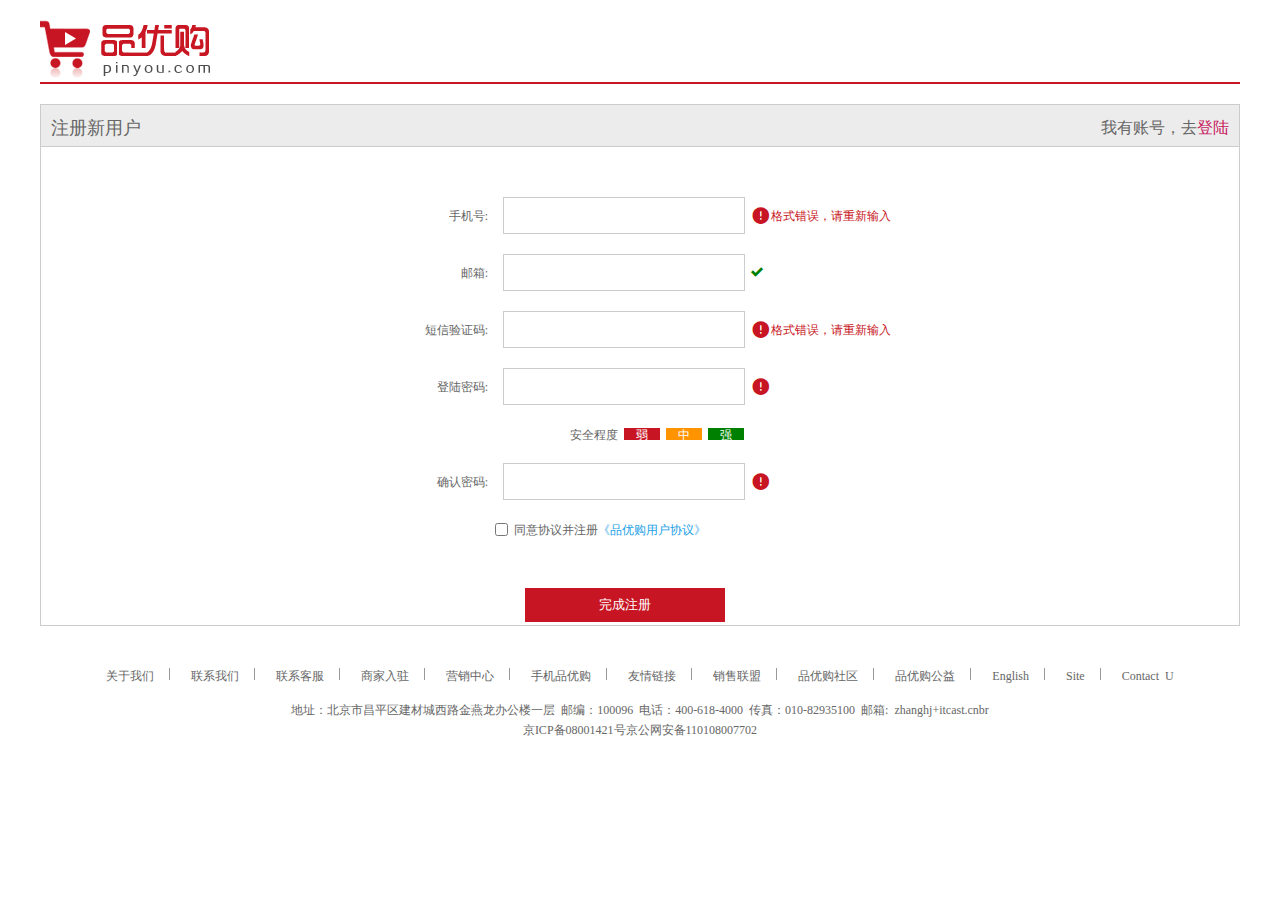
<file: register.html>
<!DOCTYPE html>
<html lang="en">

<head>
    <meta charset="UTF-8">
    <meta http-equiv="X-UA-Compatible" content="IE=edge">
    <meta name="viewport" content="width=device-width, initial-scale=1.0">
    <meta name="description" content="品优购商城-专业的综合网上购物商城，为您提供正品低价的购物选择、优质便捷的服务体验。
    商品来自全球数十万品牌商家，囊括家电、手机、电脑、服装、居家、母婴、美妆、个护、食品、生鲜等丰富品类，满足各种购物需求。" />
    <!-- 搜索关键字 -->
    <meta name="keywords" content="网上购物,网上商城,家电,手机,电脑,服装,居家,母婴,美妆,个护,食品,生鲜">
    <!-- 初始化样式文件 -->
    <link rel="stylesheet" href="css/base.css">

    <!-- 引入字体图标css -->
    <link rel="stylesheet" href="font/style.css">
    <!-- 引入favicon图标 -->
    <link rel="shortcut icon" href="favicon/bitbug_favicon.ico">

    <!-- 引入注册页专有css -->
    <link rel="stylesheet" href="css/register.css">
    <title>注册</title>
</head>

<body>
    <div class="w">
        <header>
            <div class="logo">
                <h1><a href="index.html" title="品优购">品优购</a></h1>
            </div>
        </header>
        <div class="registerarea">
            <div class="main-hd">
                <h3>注册新用户</h3>
                <div class="sign">我有账号，去<a href="#">登陆</a></div>
            </div>
            <div class="main-bd">
                <form action="">
                    <ul>
                        <li><label for="">手机号:</label><input type="tel" name="" id="" maxlength="11" class="inp"
                                required="required">
                            <span class="error">
                                <i class="error-icon">
                                    <span class="icon-error"></span>
                                </i>格式错误，请重新输入
                            </span>
                        </li>
                        <li><label for="">邮箱:</label><input type="email" name="" id="" class="inp" required="required">
                            <span class="success">
                                <i class="success-icon">
                                    <span class="icon-checkmark"></span>
                                </i>
                            </span>
                        </li>
                        <li><label for="">短信验证码:</label><input type="text" name="" id="" class="inp"
                                required="required">
                            <span class="error">
                                <i class="error-icon">
                                    <span class="icon-error"></span>
                                </i>格式错误，请重新输入
                            </span>
                        </li>
                        <li><label for="">登陆密码:</label><input type="password" name="" id="" required="required"
                                class="inp">
                            <span class="error">
                                <i class="error-icon">
                                    <span class="icon-error"></span>
                                </i>
                            </span>
                        </li>
                        <li class="safe">安全程度 <em class="ruo">弱</em> <em class="zhong">中</em> <em class="qiang">强</em>
                        </li>

                        <li><label for="">确认密码:</label><input type="password" name="" id="" required="required"
                                class="inp">
                            <span class="error">
                                <i class="error-icon">
                                    <span class="icon-error"></span>
                                </i>
                            </span>
                        </li>
                        <li class="agree"><input type="checkbox" name="" id="">
                            同意协议并注册<a href="#">《品优购用户协议》</a></li>
                        <li>
                            <input type="submit" value="完成注册" class="btn">
                        </li>
                    </ul>
                </form>
            </div>
        </div>
        <footer>
            <div class="mod_copyright">
                <div class="links">
                    <a href="#">关于我们</a><span></span>
                    <a href="#">联系我们</a><span></span>
                    <a href="#">联系客服</a><span></span>
                    <a href="#">商家入驻</a><span></span>
                    <a href="#">营销中心</a><span></span>
                    <a href="#">手机品优购</a><span></span>
                    <a href="#">友情链接</a><span></span>
                    <a href="#">销售联盟</a><span></span>
                    <a href="#">品优购社区</a><span></span>
                    <a href="#">品优购公益</a><span></span>
                    <a href="#">English</a><span></span>
                    <a href="#">Site</a><span></span>
                    <a href="#">Contact U</a>
                </div>
                <div class="copyright">地址：北京市昌平区建材城西路金燕龙办公楼一层 邮编：100096 电话：400-618-4000 传真：010-82935100 邮箱:
                    zhanghj+itcast.cnbr<br>
                    京ICP备08001421号京公网安备110108007702</div>
            </div>
        </footer>
    </div>
</body>

</html>
</file>
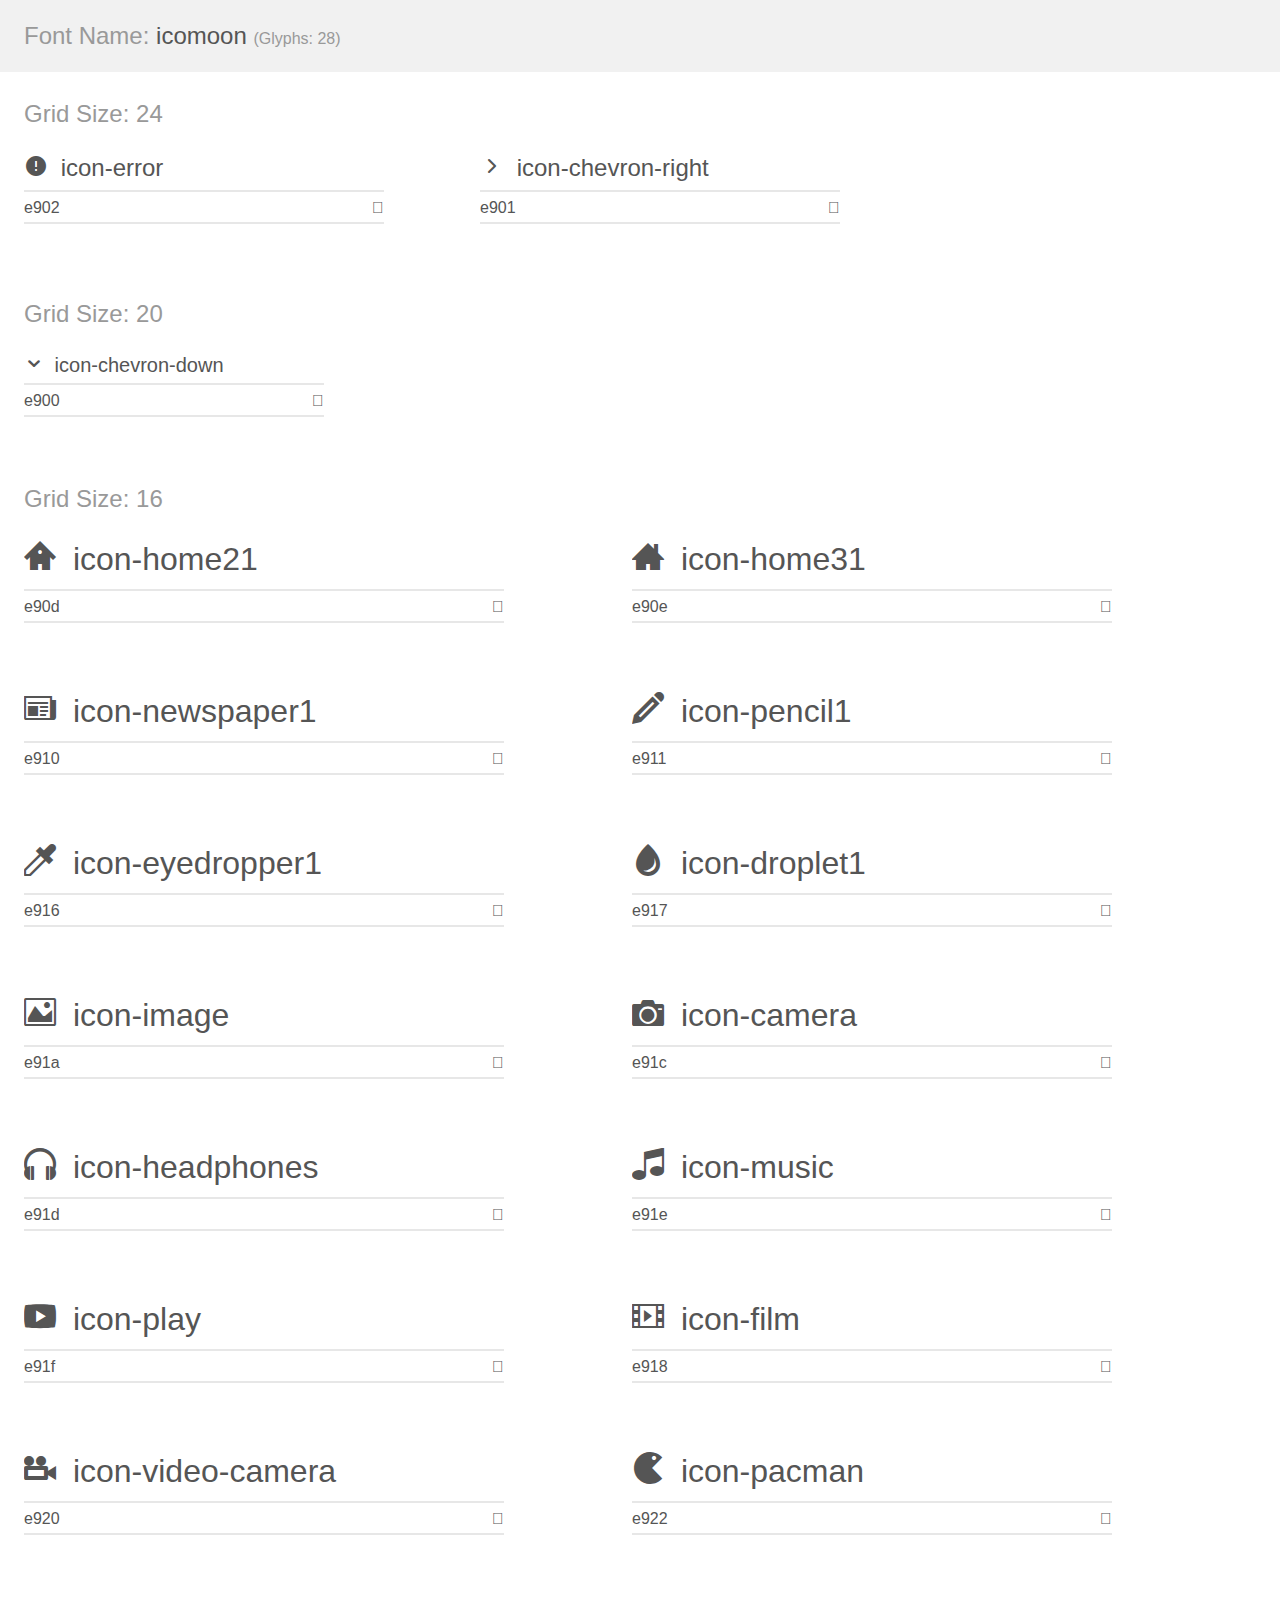
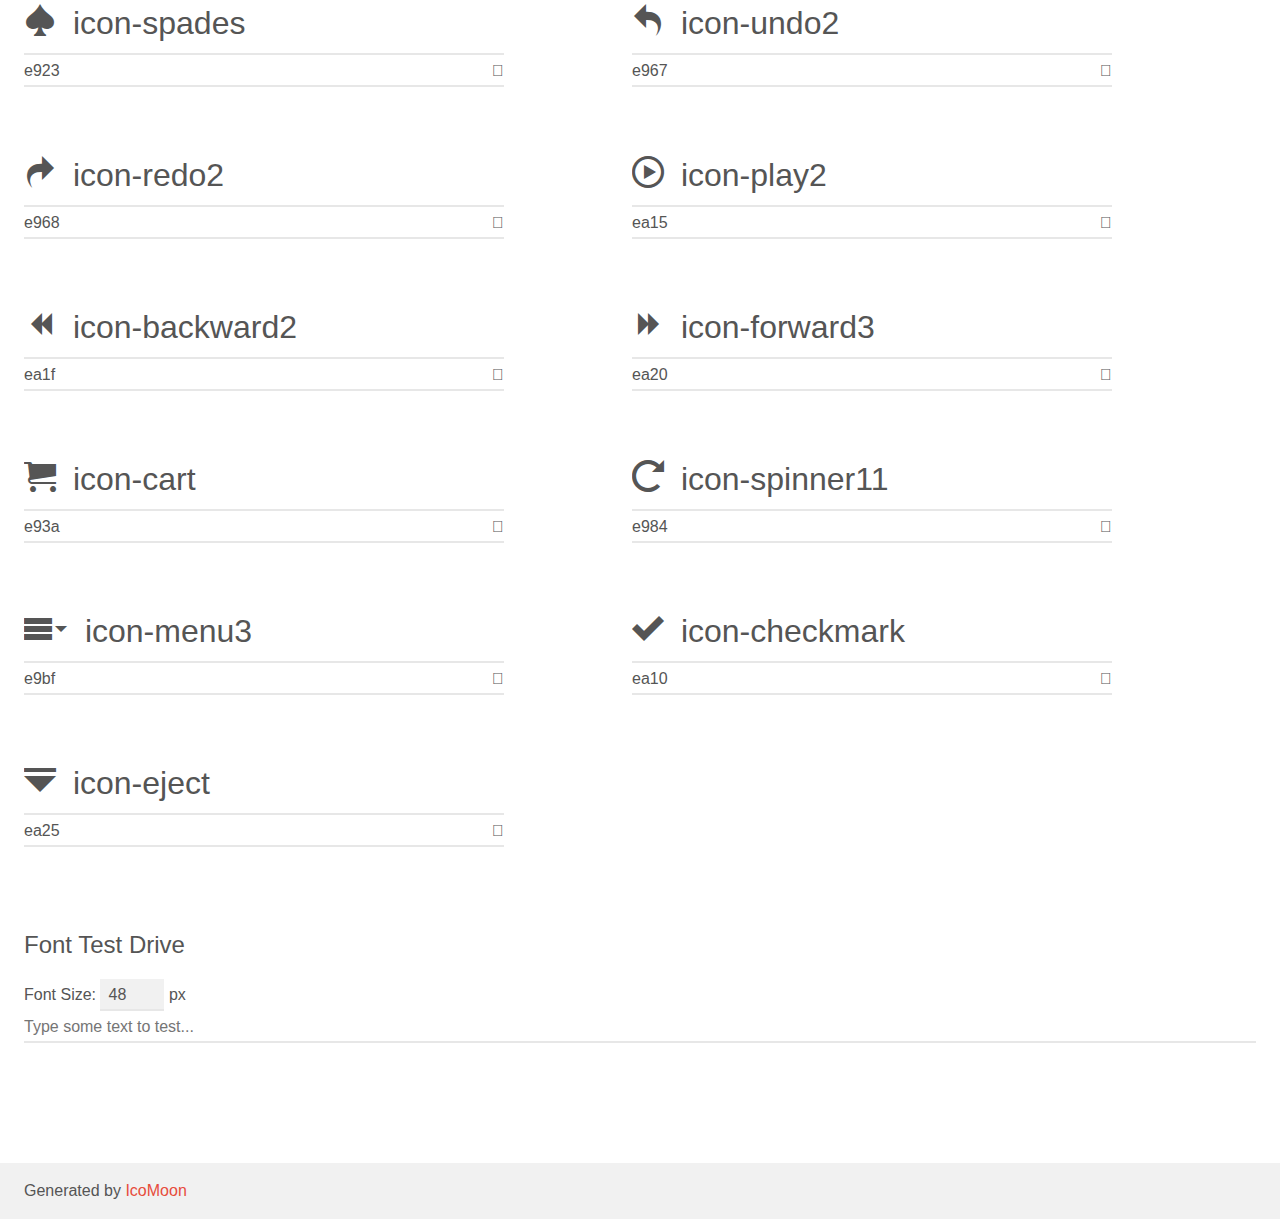
<file: font/demo.html>
<!doctype html>
<html>
<head>
    <meta charset="utf-8">
    <title>IcoMoon Demo</title>
    <meta name="description" content="An Icon Font Generated By IcoMoon.io">
    <meta name="viewport" content="width=device-width, initial-scale=1">
    <link rel="stylesheet" href="demo-files/demo.css">
    <link rel="stylesheet" href="style.css"></head>
<body>
    <div class="bgc1 clearfix">
        <h1 class="mhmm mvm"><span class="fgc1">Font Name:</span> icomoon <small class="fgc1">(Glyphs:&nbsp;28)</small></h1>
    </div>
    <div class="clearfix mhl ptl">
        <h1 class="mvm mtn fgc1">Grid Size: 24</h1>
        <div class="glyph fs1">
            <div class="clearfix bshadow0 pbs">
                <span class="icon-error"></span>
                <span class="mls"> icon-error</span>
            </div>
            <fieldset class="fs0 size1of1 clearfix hidden-false">
                <input type="text" readonly value="e902" class="unit size1of2" />
                <input type="text" maxlength="1" readonly value="&#xe902;" class="unitRight size1of2 talign-right" />
            </fieldset>
            <div class="fs0 bshadow0 clearfix hidden-true">
                <span class="unit pvs fgc1">liga: </span>
                <input type="text" readonly value="" class="liga unitRight" />
            </div>
        </div>
        <div class="glyph fs1">
            <div class="clearfix bshadow0 pbs">
                <span class="icon-chevron-right"></span>
                <span class="mls"> icon-chevron-right</span>
            </div>
            <fieldset class="fs0 size1of1 clearfix hidden-false">
                <input type="text" readonly value="e901" class="unit size1of2" />
                <input type="text" maxlength="1" readonly value="&#xe901;" class="unitRight size1of2 talign-right" />
            </fieldset>
            <div class="fs0 bshadow0 clearfix hidden-true">
                <span class="unit pvs fgc1">liga: </span>
                <input type="text" readonly value="" class="liga unitRight" />
            </div>
        </div>
    </div>
    <div class="clearfix mhl ptl">
        <h1 class="mvm mtn fgc1">Grid Size: 20</h1>
        <div class="glyph fs2">
            <div class="clearfix bshadow0 pbs">
                <span class="icon-chevron-down"></span>
                <span class="mls"> icon-chevron-down</span>
            </div>
            <fieldset class="fs0 size1of1 clearfix hidden-false">
                <input type="text" readonly value="e900" class="unit size1of2" />
                <input type="text" maxlength="1" readonly value="&#xe900;" class="unitRight size1of2 talign-right" />
            </fieldset>
            <div class="fs0 bshadow0 clearfix hidden-true">
                <span class="unit pvs fgc1">liga: </span>
                <input type="text" readonly value="" class="liga unitRight" />
            </div>
        </div>
    </div>
    <div class="clearfix mhl ptl">
        <h1 class="mvm mtn fgc1">Grid Size: 16</h1>
        <div class="glyph fs3">
            <div class="clearfix bshadow0 pbs">
                <span class="icon-home21"></span>
                <span class="mls"> icon-home21</span>
            </div>
            <fieldset class="fs0 size1of1 clearfix hidden-false">
                <input type="text" readonly value="e90d" class="unit size1of2" />
                <input type="text" maxlength="1" readonly value="&#xe90d;" class="unitRight size1of2 talign-right" />
            </fieldset>
            <div class="fs0 bshadow0 clearfix hidden-true">
                <span class="unit pvs fgc1">liga: </span>
                <input type="text" readonly value="home2, house2" class="liga unitRight" />
            </div>
        </div>
        <div class="glyph fs3">
            <div class="clearfix bshadow0 pbs">
                <span class="icon-home31"></span>
                <span class="mls"> icon-home31</span>
            </div>
            <fieldset class="fs0 size1of1 clearfix hidden-false">
                <input type="text" readonly value="e90e" class="unit size1of2" />
                <input type="text" maxlength="1" readonly value="&#xe90e;" class="unitRight size1of2 talign-right" />
            </fieldset>
            <div class="fs0 bshadow0 clearfix hidden-true">
                <span class="unit pvs fgc1">liga: </span>
                <input type="text" readonly value="home3, house3" class="liga unitRight" />
            </div>
        </div>
        <div class="glyph fs3">
            <div class="clearfix bshadow0 pbs">
                <span class="icon-newspaper1"></span>
                <span class="mls"> icon-newspaper1</span>
            </div>
            <fieldset class="fs0 size1of1 clearfix hidden-false">
                <input type="text" readonly value="e910" class="unit size1of2" />
                <input type="text" maxlength="1" readonly value="&#xe910;" class="unitRight size1of2 talign-right" />
            </fieldset>
            <div class="fs0 bshadow0 clearfix hidden-true">
                <span class="unit pvs fgc1">liga: </span>
                <input type="text" readonly value="newspaper, news" class="liga unitRight" />
            </div>
        </div>
        <div class="glyph fs3">
            <div class="clearfix bshadow0 pbs">
                <span class="icon-pencil1"></span>
                <span class="mls"> icon-pencil1</span>
            </div>
            <fieldset class="fs0 size1of1 clearfix hidden-false">
                <input type="text" readonly value="e911" class="unit size1of2" />
                <input type="text" maxlength="1" readonly value="&#xe911;" class="unitRight size1of2 talign-right" />
            </fieldset>
            <div class="fs0 bshadow0 clearfix hidden-true">
                <span class="unit pvs fgc1">liga: </span>
                <input type="text" readonly value="pencil, write" class="liga unitRight" />
            </div>
        </div>
        <div class="glyph fs3">
            <div class="clearfix bshadow0 pbs">
                <span class="icon-eyedropper1"></span>
                <span class="mls"> icon-eyedropper1</span>
            </div>
            <fieldset class="fs0 size1of1 clearfix hidden-false">
                <input type="text" readonly value="e916" class="unit size1of2" />
                <input type="text" maxlength="1" readonly value="&#xe916;" class="unitRight size1of2 talign-right" />
            </fieldset>
            <div class="fs0 bshadow0 clearfix hidden-true">
                <span class="unit pvs fgc1">liga: </span>
                <input type="text" readonly value="eyedropper, color" class="liga unitRight" />
            </div>
        </div>
        <div class="glyph fs3">
            <div class="clearfix bshadow0 pbs">
                <span class="icon-droplet1"></span>
                <span class="mls"> icon-droplet1</span>
            </div>
            <fieldset class="fs0 size1of1 clearfix hidden-false">
                <input type="text" readonly value="e917" class="unit size1of2" />
                <input type="text" maxlength="1" readonly value="&#xe917;" class="unitRight size1of2 talign-right" />
            </fieldset>
            <div class="fs0 bshadow0 clearfix hidden-true">
                <span class="unit pvs fgc1">liga: </span>
                <input type="text" readonly value="droplet, color2" class="liga unitRight" />
            </div>
        </div>
        <div class="glyph fs3">
            <div class="clearfix bshadow0 pbs">
                <span class="icon-image"></span>
                <span class="mls"> icon-image</span>
            </div>
            <fieldset class="fs0 size1of1 clearfix hidden-false">
                <input type="text" readonly value="e91a" class="unit size1of2" />
                <input type="text" maxlength="1" readonly value="&#xe91a;" class="unitRight size1of2 talign-right" />
            </fieldset>
            <div class="fs0 bshadow0 clearfix hidden-true">
                <span class="unit pvs fgc1">liga: </span>
                <input type="text" readonly value="image, picture" class="liga unitRight" />
            </div>
        </div>
        <div class="glyph fs3">
            <div class="clearfix bshadow0 pbs">
                <span class="icon-camera"></span>
                <span class="mls"> icon-camera</span>
            </div>
            <fieldset class="fs0 size1of1 clearfix hidden-false">
                <input type="text" readonly value="e91c" class="unit size1of2" />
                <input type="text" maxlength="1" readonly value="&#xe91c;" class="unitRight size1of2 talign-right" />
            </fieldset>
            <div class="fs0 bshadow0 clearfix hidden-true">
                <span class="unit pvs fgc1">liga: </span>
                <input type="text" readonly value="camera, photo" class="liga unitRight" />
            </div>
        </div>
        <div class="glyph fs3">
            <div class="clearfix bshadow0 pbs">
                <span class="icon-headphones"></span>
                <span class="mls"> icon-headphones</span>
            </div>
            <fieldset class="fs0 size1of1 clearfix hidden-false">
                <input type="text" readonly value="e91d" class="unit size1of2" />
                <input type="text" maxlength="1" readonly value="&#xe91d;" class="unitRight size1of2 talign-right" />
            </fieldset>
            <div class="fs0 bshadow0 clearfix hidden-true">
                <span class="unit pvs fgc1">liga: </span>
                <input type="text" readonly value="headphones, headset" class="liga unitRight" />
            </div>
        </div>
        <div class="glyph fs3">
            <div class="clearfix bshadow0 pbs">
                <span class="icon-music"></span>
                <span class="mls"> icon-music</span>
            </div>
            <fieldset class="fs0 size1of1 clearfix hidden-false">
                <input type="text" readonly value="e91e" class="unit size1of2" />
                <input type="text" maxlength="1" readonly value="&#xe91e;" class="unitRight size1of2 talign-right" />
            </fieldset>
            <div class="fs0 bshadow0 clearfix hidden-true">
                <span class="unit pvs fgc1">liga: </span>
                <input type="text" readonly value="music, song" class="liga unitRight" />
            </div>
        </div>
        <div class="glyph fs3">
            <div class="clearfix bshadow0 pbs">
                <span class="icon-play"></span>
                <span class="mls"> icon-play</span>
            </div>
            <fieldset class="fs0 size1of1 clearfix hidden-false">
                <input type="text" readonly value="e91f" class="unit size1of2" />
                <input type="text" maxlength="1" readonly value="&#xe91f;" class="unitRight size1of2 talign-right" />
            </fieldset>
            <div class="fs0 bshadow0 clearfix hidden-true">
                <span class="unit pvs fgc1">liga: </span>
                <input type="text" readonly value="play, video" class="liga unitRight" />
            </div>
        </div>
        <div class="glyph fs3">
            <div class="clearfix bshadow0 pbs">
                <span class="icon-film"></span>
                <span class="mls"> icon-film</span>
            </div>
            <fieldset class="fs0 size1of1 clearfix hidden-false">
                <input type="text" readonly value="e918" class="unit size1of2" />
                <input type="text" maxlength="1" readonly value="&#xe918;" class="unitRight size1of2 talign-right" />
            </fieldset>
            <div class="fs0 bshadow0 clearfix hidden-true">
                <span class="unit pvs fgc1">liga: </span>
                <input type="text" readonly value="film, video2" class="liga unitRight" />
            </div>
        </div>
        <div class="glyph fs3">
            <div class="clearfix bshadow0 pbs">
                <span class="icon-video-camera"></span>
                <span class="mls"> icon-video-camera</span>
            </div>
            <fieldset class="fs0 size1of1 clearfix hidden-false">
                <input type="text" readonly value="e920" class="unit size1of2" />
                <input type="text" maxlength="1" readonly value="&#xe920;" class="unitRight size1of2 talign-right" />
            </fieldset>
            <div class="fs0 bshadow0 clearfix hidden-true">
                <span class="unit pvs fgc1">liga: </span>
                <input type="text" readonly value="video-camera, video3" class="liga unitRight" />
            </div>
        </div>
        <div class="glyph fs3">
            <div class="clearfix bshadow0 pbs">
                <span class="icon-pacman"></span>
                <span class="mls"> icon-pacman</span>
            </div>
            <fieldset class="fs0 size1of1 clearfix hidden-false">
                <input type="text" readonly value="e922" class="unit size1of2" />
                <input type="text" maxlength="1" readonly value="&#xe922;" class="unitRight size1of2 talign-right" />
            </fieldset>
            <div class="fs0 bshadow0 clearfix hidden-true">
                <span class="unit pvs fgc1">liga: </span>
                <input type="text" readonly value="pacman, game2" class="liga unitRight" />
            </div>
        </div>
        <div class="glyph fs3">
            <div class="clearfix bshadow0 pbs">
                <span class="icon-spades"></span>
                <span class="mls"> icon-spades</span>
            </div>
            <fieldset class="fs0 size1of1 clearfix hidden-false">
                <input type="text" readonly value="e923" class="unit size1of2" />
                <input type="text" maxlength="1" readonly value="&#xe923;" class="unitRight size1of2 talign-right" />
            </fieldset>
            <div class="fs0 bshadow0 clearfix hidden-true">
                <span class="unit pvs fgc1">liga: </span>
                <input type="text" readonly value="spades, cards" class="liga unitRight" />
            </div>
        </div>
        <div class="glyph fs3">
            <div class="clearfix bshadow0 pbs">
                <span class="icon-undo2"></span>
                <span class="mls"> icon-undo2</span>
            </div>
            <fieldset class="fs0 size1of1 clearfix hidden-false">
                <input type="text" readonly value="e967" class="unit size1of2" />
                <input type="text" maxlength="1" readonly value="&#xe967;" class="unitRight size1of2 talign-right" />
            </fieldset>
            <div class="fs0 bshadow0 clearfix hidden-true">
                <span class="unit pvs fgc1">liga: </span>
                <input type="text" readonly value="undo2, left" class="liga unitRight" />
            </div>
        </div>
        <div class="glyph fs3">
            <div class="clearfix bshadow0 pbs">
                <span class="icon-redo2"></span>
                <span class="mls"> icon-redo2</span>
            </div>
            <fieldset class="fs0 size1of1 clearfix hidden-false">
                <input type="text" readonly value="e968" class="unit size1of2" />
                <input type="text" maxlength="1" readonly value="&#xe968;" class="unitRight size1of2 talign-right" />
            </fieldset>
            <div class="fs0 bshadow0 clearfix hidden-true">
                <span class="unit pvs fgc1">liga: </span>
                <input type="text" readonly value="redo2, right" class="liga unitRight" />
            </div>
        </div>
        <div class="glyph fs3">
            <div class="clearfix bshadow0 pbs">
                <span class="icon-play2"></span>
                <span class="mls"> icon-play2</span>
            </div>
            <fieldset class="fs0 size1of1 clearfix hidden-false">
                <input type="text" readonly value="ea15" class="unit size1of2" />
                <input type="text" maxlength="1" readonly value="&#xea15;" class="unitRight size1of2 talign-right" />
            </fieldset>
            <div class="fs0 bshadow0 clearfix hidden-true">
                <span class="unit pvs fgc1">liga: </span>
                <input type="text" readonly value="play2, player" class="liga unitRight" />
            </div>
        </div>
        <div class="glyph fs3">
            <div class="clearfix bshadow0 pbs">
                <span class="icon-backward2"></span>
                <span class="mls"> icon-backward2</span>
            </div>
            <fieldset class="fs0 size1of1 clearfix hidden-false">
                <input type="text" readonly value="ea1f" class="unit size1of2" />
                <input type="text" maxlength="1" readonly value="&#xea1f;" class="unitRight size1of2 talign-right" />
            </fieldset>
            <div class="fs0 bshadow0 clearfix hidden-true">
                <span class="unit pvs fgc1">liga: </span>
                <input type="text" readonly value="backward2, player11" class="liga unitRight" />
            </div>
        </div>
        <div class="glyph fs3">
            <div class="clearfix bshadow0 pbs">
                <span class="icon-forward3"></span>
                <span class="mls"> icon-forward3</span>
            </div>
            <fieldset class="fs0 size1of1 clearfix hidden-false">
                <input type="text" readonly value="ea20" class="unit size1of2" />
                <input type="text" maxlength="1" readonly value="&#xea20;" class="unitRight size1of2 talign-right" />
            </fieldset>
            <div class="fs0 bshadow0 clearfix hidden-true">
                <span class="unit pvs fgc1">liga: </span>
                <input type="text" readonly value="forward3, player12" class="liga unitRight" />
            </div>
        </div>
        <div class="glyph fs3">
            <div class="clearfix bshadow0 pbs">
                <span class="icon-cart"></span>
                <span class="mls"> icon-cart</span>
            </div>
            <fieldset class="fs0 size1of1 clearfix hidden-false">
                <input type="text" readonly value="e93a" class="unit size1of2" />
                <input type="text" maxlength="1" readonly value="&#xe93a;" class="unitRight size1of2 talign-right" />
            </fieldset>
            <div class="fs0 bshadow0 clearfix hidden-true">
                <span class="unit pvs fgc1">liga: </span>
                <input type="text" readonly value="cart, purchase" class="liga unitRight" />
            </div>
        </div>
        <div class="glyph fs3">
            <div class="clearfix bshadow0 pbs">
                <span class="icon-spinner11"></span>
                <span class="mls"> icon-spinner11</span>
            </div>
            <fieldset class="fs0 size1of1 clearfix hidden-false">
                <input type="text" readonly value="e984" class="unit size1of2" />
                <input type="text" maxlength="1" readonly value="&#xe984;" class="unitRight size1of2 talign-right" />
            </fieldset>
            <div class="fs0 bshadow0 clearfix hidden-true">
                <span class="unit pvs fgc1">liga: </span>
                <input type="text" readonly value="spinner11, loading12" class="liga unitRight" />
            </div>
        </div>
        <div class="glyph fs3">
            <div class="clearfix bshadow0 pbs">
                <span class="icon-menu3"></span>
                <span class="mls"> icon-menu3</span>
            </div>
            <fieldset class="fs0 size1of1 clearfix hidden-false">
                <input type="text" readonly value="e9bf" class="unit size1of2" />
                <input type="text" maxlength="1" readonly value="&#xe9bf;" class="unitRight size1of2 talign-right" />
            </fieldset>
            <div class="fs0 bshadow0 clearfix hidden-true">
                <span class="unit pvs fgc1">liga: </span>
                <input type="text" readonly value="menu3, options3" class="liga unitRight" />
            </div>
        </div>
        <div class="glyph fs3">
            <div class="clearfix bshadow0 pbs">
                <span class="icon-checkmark"></span>
                <span class="mls"> icon-checkmark</span>
            </div>
            <fieldset class="fs0 size1of1 clearfix hidden-false">
                <input type="text" readonly value="ea10" class="unit size1of2" />
                <input type="text" maxlength="1" readonly value="&#xea10;" class="unitRight size1of2 talign-right" />
            </fieldset>
            <div class="fs0 bshadow0 clearfix hidden-true">
                <span class="unit pvs fgc1">liga: </span>
                <input type="text" readonly value="checkmark, tick" class="liga unitRight" />
            </div>
        </div>
        <div class="glyph fs3">
            <div class="clearfix bshadow0 pbs">
                <span class="icon-eject"></span>
                <span class="mls"> icon-eject</span>
            </div>
            <fieldset class="fs0 size1of1 clearfix hidden-false">
                <input type="text" readonly value="ea25" class="unit size1of2" />
                <input type="text" maxlength="1" readonly value="&#xea25;" class="unitRight size1of2 talign-right" />
            </fieldset>
            <div class="fs0 bshadow0 clearfix hidden-true">
                <span class="unit pvs fgc1">liga: </span>
                <input type="text" readonly value="eject, player17" class="liga unitRight" />
            </div>
        </div>
    </div>

    <!--[if gt IE 8]><!-->
    <div class="mhl clearfix mbl">
        <h1>Font Test Drive</h1>
        <label>
            Font Size: <input id="fontSize" type="number" class="textbox0 mbm"
            min="8" value="48" />
            px
        </label>
        <input id="testText" type="text" class="phl size1of1 mvl"
        placeholder="Type some text to test..." value=""/>
        <div id="testDrive" class="icon-" style="font-family: icomoon">&nbsp;
        </div>
    </div>
    <!--<![endif]-->
    <div class="bgc1 clearfix">
        <p class="mhl">Generated by <a href="https://icomoon.io/app">IcoMoon</a></p>
    </div>

    <script src="demo-files/demo.js"></script>
</body>
</html>
</file>
<file: css/base.css>
* {
    margin: 0;
    padding: 0;
    box-sizing:border-box ;
    font-family: 'icomoon';  
}

em,
i {
    font-style: normal
}

li {
    list-style: none
}

img {
    border: 0;
    vertical-align: middle
}

button {
    cursor: pointer
}

a {
    color: #666;
    text-decoration: none;
    cursor: pointer;
}

a:hover {
    color: #c81623
}

button,
input {
    border-radius: 0;
    /* 手动去除边框 */
    border:0;
    outline: 0;
    font-family: Microsoft YaHei, Heiti SC, tahoma, arial, Hiragino Sans GB, "\5B8B\4F53", sans-serif
}

body {
    -webkit-font-smoothing: antialiased;
    background-color: #fff;
    font: 12px/1.5 Microsoft YaHei, Heiti SC, tahoma, arial, Hiragino Sans GB, "\5B8B\4F53", sans-serif;
    color: #666
}

.hide,
.none {
    display: none
}

.clearfix:after {
    visibility: hidden;
    clear: both;
    display: block;
    content: ".";
    height: 0
}

.clearfix {
    *zoom: 1
}
</file>
<file: font/style.css>
@font-face {
  font-family: 'icomoon';
  src:  url('fonts/icomoon.eot?h4qkoo');
  src:  url('fonts/icomoon.eot?h4qkoo#iefix') format('embedded-opentype'),
    url('fonts/icomoon.ttf?h4qkoo') format('truetype'),
    url('fonts/icomoon.woff?h4qkoo') format('woff'),
    url('fonts/icomoon.svg?h4qkoo#icomoon') format('svg');
  font-weight: normal;
  font-style: normal;
  font-display: block;
}

[class^="icon-"], [class*=" icon-"] {
  /* use !important to prevent issues with browser extensions that change fonts */
  font-family: 'icomoon' !important;
  speak: never;
  font-style: normal;
  font-weight: normal;
  font-variant: normal;
  text-transform: none;
  line-height: 1;

  /* Better Font Rendering =========== */
  -webkit-font-smoothing: antialiased;
  -moz-osx-font-smoothing: grayscale;
}

.icon-error:before {
  content: "\e902";
}
.icon-chevron-right:before {
  content: "\e901";
}
.icon-chevron-down:before {
  content: "\e900";
}
.icon-home21:before {
  content: "\e90d";
}
.icon-home31:before {
  content: "\e90e";
}
.icon-newspaper1:before {
  content: "\e910";
}
.icon-pencil1:before {
  content: "\e911";
}
.icon-eyedropper1:before {
  content: "\e916";
}
.icon-droplet1:before {
  content: "\e917";
}
.icon-image:before {
  content: "\e91a";
}
.icon-camera:before {
  content: "\e91c";
}
.icon-headphones:before {
  content: "\e91d";
}
.icon-music:before {
  content: "\e91e";
}
.icon-play:before {
  content: "\e91f";
}
.icon-film:before {
  content: "\e918";
}
.icon-video-camera:before {
  content: "\e920";
}
.icon-pacman:before {
  content: "\e922";
}
.icon-spades:before {
  content: "\e923";
}
.icon-undo2:before {
  content: "\e967";
}
.icon-redo2:before {
  content: "\e968";
}
.icon-play2:before {
  content: "\ea15";
}
.icon-backward2:before {
  content: "\ea1f";
}
.icon-forward3:before {
  content: "\ea20";
}
.icon-cart:before {
  content: "\e93a";
}
.icon-spinner11:before {
  content: "\e984";
}
.icon-menu3:before {
  content: "\e9bf";
}
.icon-checkmark:before {
  content: "\ea10";
}
.icon-eject:before {
  content: "\ea25";
}
</file>
<file: css/register.css>
.w{
    width: 1200px;
    margin: 0 auto;
}
header{
    position: relative;
    height: 84px;
    border-bottom:2px solid #c81523 ;
}
header a{
    position: absolute;
    top: 18px;
    display: block;
    height: 61px;
    width: 171px;
    font-size: 0;
    background:no-repeat url("../img/icons.png") -374px -10px;
}
.registerarea{
    height: 522px;
    border: 1px solid #ccc;
    margin-top: 20px;
}
.main-hd{
    background-color: #ececec;
    border-bottom: 1px solid #ccc;
    height: 42px;
    line-height: 42px;
}
.main-hd h3{
    float: left;
    padding: 0 10px;
    font-size: 18px;
    font-weight: 400;
}
.main-hd .sign{ 
    padding: 0 10px;
    font-size: 16px;
    float: right;
}
.main-hd  a{
    color: #c8165d;
}
.main-bd {
    width: 600px;
    margin:50px auto 0;
}
.main-bd ul{
    padding-left: 60px;
}
.main-bd ul li{
    margin-bottom: 20px;
}
.main-bd ul li label{
    display: inline-block;
    width: 88px;
    text-align: right;
    margin-right: 15px;
}
.main-bd ul li .inp{
    width: 242px;
    height: 37px;
    border: 1px solid #ccc;
    
}
.error{
    color: #c81523;
}
.error-icon{
    position: relative;
    display: inline-block;
    width: 20px;
    height: 20px;
    font-size: 20px;
}
.icon-error{
    position: absolute;
    top: 5px;
}

.success{
    color: green;
}
.safe{
    padding-left:170px ;
}
.safe em{
    padding: 0 12px;
    color: #fff;
}
.ruo{
    background-color: #c81523;
}
.zhong{
    background-color: #ff9300;
}
.qiang{
    background-color: green;
}
.agree {
    padding-left: 95px;
}
.agree a{
    color: #1ba1e6;
}
.agree input{
    vertical-align:text-top;
}
.btn{
    width: 200px;
    height: 34px;
    background-color: #c81523;
    color: white;
    margin: 30px 0 0 125px;
    cursor: pointer;
}
.mod_copyright{
    padding-top: 20px;
    text-align: center;
}
.mod_copyright a{
    display:inline-block;
    margin:auto;
}
.mod_copyright span{
    display: inline-block;
    width: 1px;
    height: 12px;
    background-color: #999999;
    margin:0 15px;
}
.mod_copyright .links{
    margin:20px 0 15px 0
}
.mod_copyright .copyright{
    line-height: 20px;
}
</file>
<file: font/demo-files/demo.css>
body {
  padding: 0;
  margin: 0;
  font-family: sans-serif;
  font-size: 1em;
  line-height: 1.5;
  color: #555;
  background: #fff;
}
h1 {
  font-size: 1.5em;
  font-weight: normal;
}
small {
  font-size: .66666667em;
}
a {
  color: #e74c3c;
  text-decoration: none;
}
a:hover, a:focus {
  box-shadow: 0 1px #e74c3c;
}
.bshadow0, input {
  box-shadow: inset 0 -2px #e7e7e7;
}
input:hover {
  box-shadow: inset 0 -2px #ccc;
}
input, fieldset {
  font-family: sans-serif;
  font-size: 1em;
  margin: 0;
  padding: 0;
  border: 0;
}
input {
  color: inherit;
  line-height: 1.5;
  height: 1.5em;
  padding: .25em 0;
}
input:focus {
  outline: none;
  box-shadow: inset 0 -2px #449fdb;
}
.glyph {
  font-size: 16px;
  width: 15em;
  padding-bottom: 1em;
  margin-right: 4em;
  margin-bottom: 1em;
  float: left;
  overflow: hidden;
}
.liga {
  width: 80%;
  width: calc(100% - 2.5em);
}
.talign-right {
  text-align: right;
}
.talign-center {
  text-align: center;
}
.bgc1 {
  background: #f1f1f1;
}
.fgc1 {
  color: #999;
}
.fgc0 {
  color: #000;
}
p {
  margin-top: 1em;
  margin-bottom: 1em;
}
.mvm {
  margin-top: .75em;
  margin-bottom: .75em;
}
.mtn {
  margin-top: 0;
}
.mtl, .mal {
  margin-top: 1.5em;
}
.mbl, .mal {
  margin-bottom: 1.5em;
}
.mal, .mhl {
  margin-left: 1.5em;
  margin-right: 1.5em;
}
.mhmm {
  margin-left: 1em;
  margin-right: 1em;
}
.mls {
  margin-left: .25em;
}
.ptl {
  padding-top: 1.5em;
}
.pbs, .pvs {
  padding-bottom: .25em;
}
.pvs, .pts {
  padding-top: .25em;
}
.unit {
  float: left;
}
.unitRight {
  float: right;
}
.size1of2 {
  width: 50%;
}
.size1of1 {
  width: 100%;
}
.clearfix:before, .clearfix:after {
  content: " ";
  display: table;
}
.clearfix:after {
  clear: both;
}
.hidden-true {
  display: none;
}
.textbox0 {
  width: 3em;
  background: #f1f1f1;
  padding: .25em .5em;
  line-height: 1.5;
  height: 1.5em;
}
#testDrive {
  display: block;
  padding-top: 24px;
  line-height: 1.5;
}
.fs0 {
  font-size: 16px;
}
.fs1 {
  font-size: 24px;
}
.fs2 {
  font-size: 20px;
}
.fs3 {
  font-size: 32px;
}
</file>
